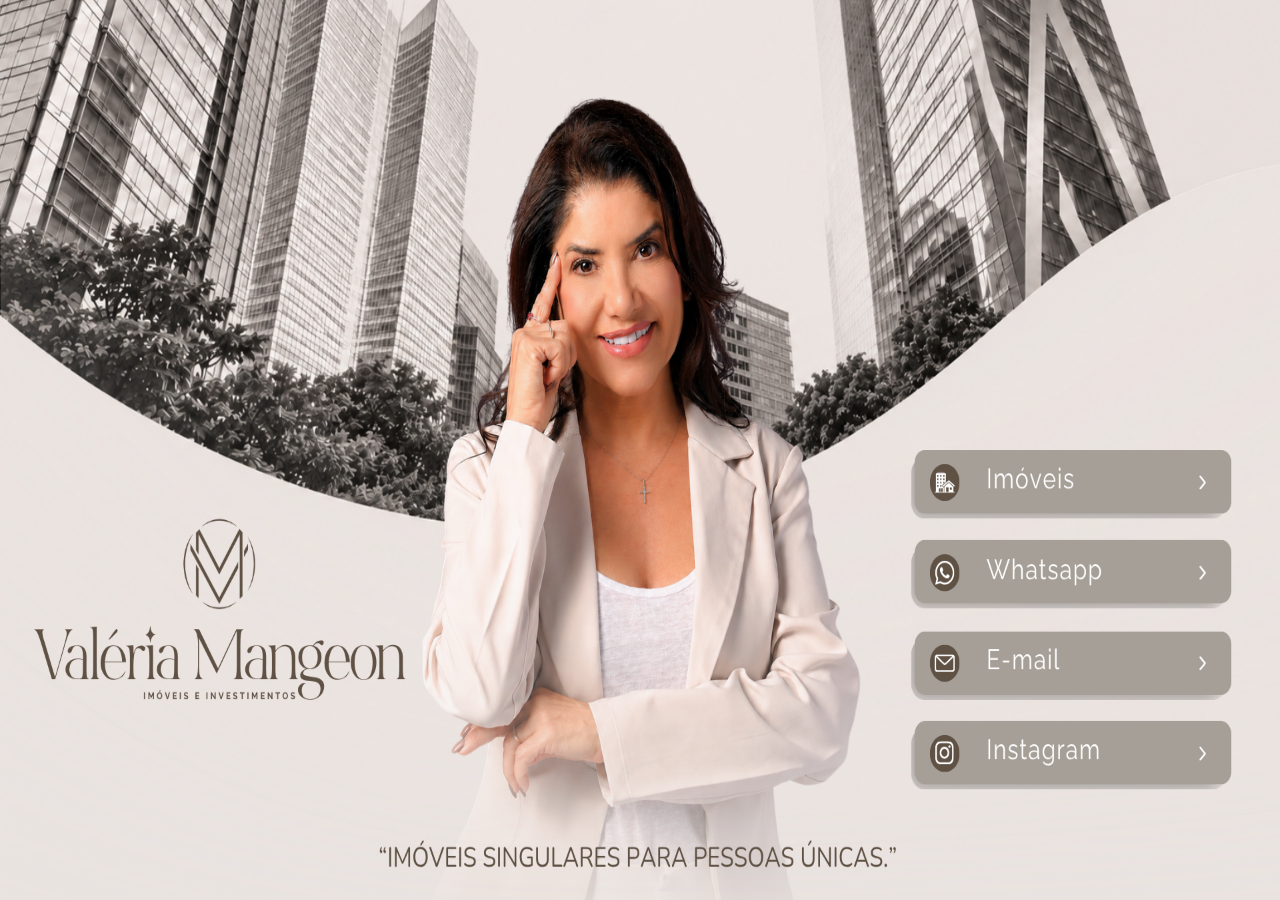
<file: index.html>
<!doctype html>
<html lang="pt-BR">
<head>
  <meta charset="utf-8">
  <meta name="viewport" content="width=device-width, initial-scale=1, viewport-fit=cover">

  <title>Valéria Mangeon Imóveis e Investimentos</title>
  <meta
    name="description"
    content="Imóveis singulares para pessoas únicas. Acesse os imóveis e fale com Valéria Mangeon."
  >
  <meta name="theme-color" content="#ede7e3">
  <meta name="color-scheme" content="light">

  <link rel="canonical" href="https://www.valeriamangeonimoveis.com.br/">
  <link rel="manifest" href="./manifest.webmanifest">
  <link rel="icon" type="image/png" sizes="32x32" href="./assets/favicon-32.png">
  <link rel="apple-touch-icon" href="./assets/apple-touch-icon.png">

  <meta name="apple-mobile-web-app-capable" content="yes">
  <meta name="apple-mobile-web-app-status-bar-style" content="default">
  <meta name="apple-mobile-web-app-title" content="Valéria Mangeon">

  <link rel="stylesheet" href="./style.css">
  <script src="./app-config.js" defer></script>
  <script src="./app.js" defer></script>
</head>

<body>
  <main class="pagina" aria-label="Cartão digital de Valéria Mangeon">
    <section class="cartao" aria-label="Acessos rápidos">
      <picture>
        <!-- Tablet horizontal e dispositivos de toque em paisagem -->
        <source
          media="(orientation: landscape) and (pointer: coarse)"
          srcset="./assets/capa-tablet-horizontal.png">

        <!-- Notebook e desktop -->
        <source
          media="(orientation: landscape) and (pointer: fine)"
          srcset="./assets/capa-desktop.png">

        <!-- Tablet vertical -->
        <source
          media="(orientation: portrait) and (min-width: 600px)"
          srcset="./assets/capa-tablet-vertical.png">

        <!-- Celular vertical e fallback -->
        <img
          class="capa"
          src="./assets/capa-mobile.png"
          alt="Valéria Mangeon — Imóveis e Investimentos."
          width="1080"
          height="1920"
          decoding="async"
          fetchpriority="high">
      </picture>

      <a class="area-link imoveis" data-link="imoveis" href="#"
         target="_blank" rel="noopener noreferrer" aria-label="Ver imóveis">
        <span class="sr-only">Imóveis</span>
      </a>

      <a class="area-link whatsapp" data-link="whatsapp" href="#"
         target="_blank" rel="noopener noreferrer" aria-label="Falar pelo WhatsApp">
        <span class="sr-only">WhatsApp</span>
      </a>

      <a class="area-link email" data-link="email" href="#"
         aria-label="Enviar e-mail">
        <span class="sr-only">E-mail</span>
      </a>

      <a class="area-link instagram" data-link="instagram" href="#"
         target="_blank" rel="noopener noreferrer" aria-label="Abrir Instagram">
        <span class="sr-only">Instagram</span>
      </a>
    </section>
  </main>

  <button id="installApp" class="install-app" type="button" hidden>
    Instal. App
  </button>

  <div id="iosInstallModal" class="ios-install-modal" hidden
       role="dialog" aria-modal="true" aria-labelledby="iosInstallTitle">
    <div class="ios-install-card">
      <button id="closeIosInstall" class="ios-install-close" type="button"
              aria-label="Fechar instruções">×</button>
      <h2 id="iosInstallTitle">Instalar aplicativo</h2>
      <div id="installInstructions"></div>
    </div>
  </div>

  <noscript>
    <p class="aviso-js">Ative o JavaScript para usar os botões do cartão digital.</p>
  </noscript>
</body>
</html>
</file>
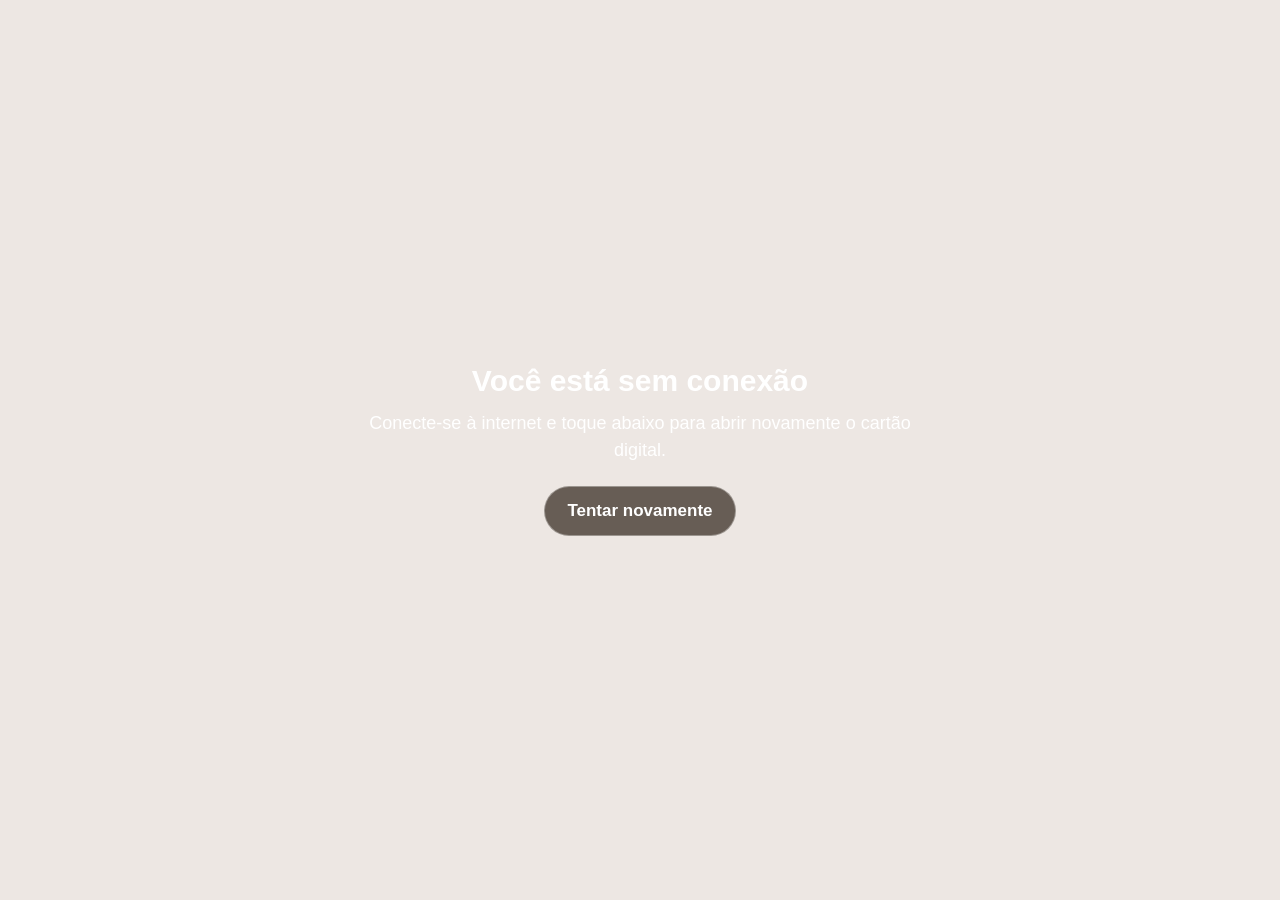
<file: offline.html>
<!doctype html>
<html lang="pt-BR">
<head>
  <meta charset="utf-8">
  <meta name="viewport" content="width=device-width, initial-scale=1">
  <meta name="theme-color" content="#ede7e3">
  <title>Sem conexão — Valéria Mangeon</title>
  <style>
    *{box-sizing:border-box}
    body{margin:0;min-height:100vh;display:grid;place-items:center;padding:24px;background:#ede7e3;color:#fff;font-family:Arial,sans-serif;text-align:center}
    main{max-width:560px}
    h1{font-size:30px;margin:0 0 12px}
    p{font-size:18px;line-height:1.5;margin:0 0 22px}
    button{border:1px solid rgba(255,255,255,.35);border-radius:999px;padding:14px 22px;background:#675d55;color:#fff;font-size:17px;font-weight:700;cursor:pointer}
  </style>
</head>
<body>
  <main>
    <h1>Você está sem conexão</h1>
    <p>Conecte-se à internet e toque abaixo para abrir novamente o cartão digital.</p>
    <button type="button" onclick="location.reload()">Tentar novamente</button>
  </main>
</body>
</html>
</file>
<file: style.css>
*{box-sizing:border-box}
:root{--fundo:#ede7e3;--texto:#fffaf7}
html,body{width:100%;height:100%;margin:0;overflow:hidden;background:var(--fundo)}
body{font-family:Arial,Helvetica,sans-serif}
.pagina{position:fixed;inset:0;width:100vw;height:100dvh;overflow:hidden;background:var(--fundo)}
.cartao{position:absolute;inset:0;width:100%;height:100%;line-height:0;overflow:hidden;background:var(--fundo)}
picture,.capa{display:block;width:100%;height:100%}
.capa{object-fit:fill;object-position:center;user-select:none;-webkit-user-drag:none;pointer-events:none}
.area-link{position:absolute;z-index:50;display:block;pointer-events:auto;border-radius:22px;cursor:pointer;touch-action:manipulation;-webkit-tap-highlight-color:rgba(255,255,255,.20)}
.area-link:focus-visible{outline:4px solid #fff;outline-offset:-4px}
.area-link:active{background:rgba(255,255,255,.10)}
.sr-only{position:absolute;width:1px;height:1px;padding:0;margin:-1px;overflow:hidden;clip-path:inset(50%);white-space:nowrap;border:0}
.imoveis{left:18.519%;top:61.042%;width:62.963%;height:5.938%}
.whatsapp{left:18.519%;top:68.958%;width:62.963%;height:5.990%}
.email{left:18.519%;top:77.135%;width:62.963%;height:5.938%}
.instagram{left:18.519%;top:85.052%;width:62.963%;height:5.938%}
@media (orientation:portrait) and (min-width:600px){
.imoveis{left:25.863%;top:58.643%;width:48.860%;height:6.152%}
.whatsapp{left:25.863%;top:66.895%;width:48.860%;height:6.104%}
.email{left:25.863%;top:75.293%;width:48.860%;height:6.104%}
.instagram{left:25.863%;top:83.496%;width:48.860%;height:6.152%}}
@media (orientation:landscape) and (pointer:coarse){
.imoveis{left:72.119%;top:59.414%;width:24.658%;height:5.668%}
.whatsapp{left:72.119%;top:66.840%;width:24.658%;height:5.537%}
.email{left:72.119%;top:74.332%;width:24.658%;height:5.603%}
.instagram{left:72.119%;top:81.694%;width:24.658%;height:5.603%}}
@media (orientation:landscape) and (pointer:fine){
.imoveis{left:71.302%;top:49.722%;width:25.052%;height:7.593%}
.whatsapp{left:71.302%;top:59.722%;width:25.052%;height:7.593%}
.email{left:71.302%;top:69.907%;width:25.052%;height:7.593%}
.instagram{left:71.302%;top:79.815%;width:25.052%;height:7.593%}}

.install-app {
  position: fixed;
  z-index: 80;
  right: max(8px, env(safe-area-inset-right));
  bottom: max(8px, env(safe-area-inset-bottom));
  width: auto;
  min-width: 0;
  padding: 4px 8px;
  border: 1px solid rgba(255, 255, 255, 0.32);
  border-radius: 999px;
  background: rgba(89, 79, 72, 0.78);
  color: rgba(255, 255, 255, 0.95);
  font: 600 10px/1 Arial, Helvetica, sans-serif;
  box-shadow: 0 3px 10px rgba(0, 0, 0, 0.16);
  cursor: pointer;
  opacity: 0.82;
}

.install-app:hover {
  opacity: 1;
}

.install-app:focus-visible {
  outline: 2px solid #ffffff;
  outline-offset: 2px;
}

.install-app:active {
  transform: scale(0.97);
}

@media (max-width: 599px) {
  .install-app {
    right: max(6px, env(safe-area-inset-right));
    bottom: max(6px, env(safe-area-inset-bottom));
    padding: 4px 7px;
    font-size: 9px;
    letter-spacing: 0;
  }
}

.aviso-js {
  position: fixed;
  inset: auto 12px 12px;
  z-index: 90;
  margin: 0;
  padding: 12px;
  background: #fff;
  color: #111;
  text-align: center;
}


.ios-install-modal {
  position: fixed;
  inset: 0;
  z-index: 120;
  display: grid;
  place-items: center;
  padding: 20px;
  background: rgba(30, 25, 23, 0.58);
  backdrop-filter: blur(4px);
}

.ios-install-modal[hidden] {
  display: none;
}

.ios-install-card {
  position: relative;
  width: min(100%, 420px);
  padding: 28px 24px 24px;
  border: 1px solid rgba(255, 255, 255, 0.28);
  border-radius: 22px;
  background: rgba(248, 244, 241, 0.98);
  color: #4f4540;
  font-family: Arial, Helvetica, sans-serif;
  line-height: 1.45;
  box-shadow: 0 18px 50px rgba(0, 0, 0, 0.28);
}

.ios-install-card h2 {
  margin: 0 34px 12px 0;
  font-size: 22px;
  line-height: 1.2;
}

.ios-install-card p {
  margin: 0 0 12px;
  font-size: 16px;
}

.ios-install-card ol {
  margin: 0;
  padding-left: 22px;
  font-size: 16px;
}

.ios-install-card li + li {
  margin-top: 8px;
}

.ios-install-close {
  position: absolute;
  top: 10px;
  right: 12px;
  width: 34px;
  height: 34px;
  border: 0;
  border-radius: 50%;
  background: rgba(79, 69, 64, 0.10);
  color: #4f4540;
  font-size: 25px;
  line-height: 1;
  cursor: pointer;
}
</file>
